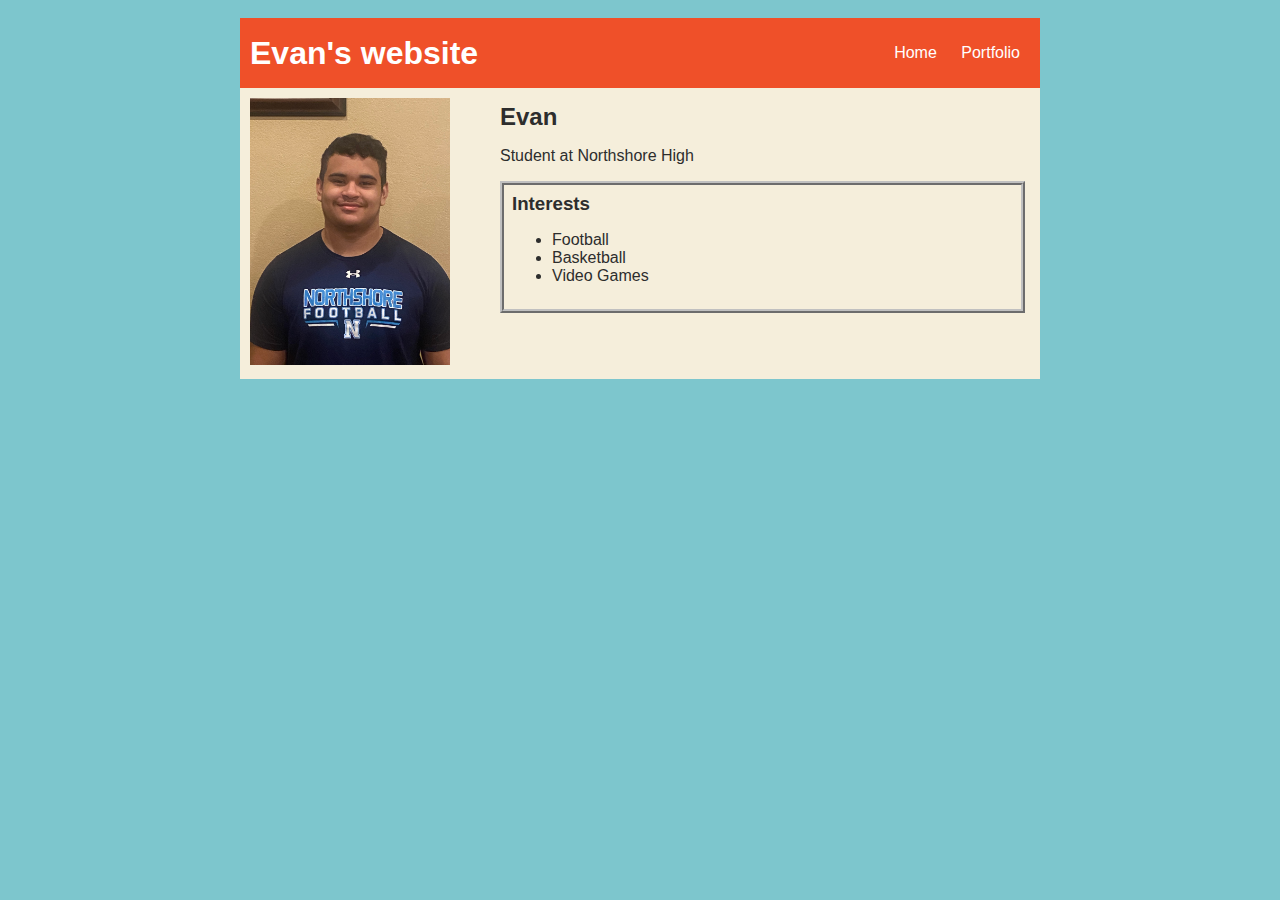
<file: index.html>
<!DOCTYPE HTML>
<html>
    <head>
        <title>
            Murillo
        </title>
        <link rel="stylesheet" href="style.css">
    </head>

    <body>
        <div id="all-contents">
            <!-- All content goes here -->
            <nav>
                <h1>
                    Evan's website
                </h1>
                <ul id="nav-ul">
                <li class ="nav-li"><a href = "index.html">Home</a></li>
                <li class ="nav-li"><a href = "portfolio.html">Portfolio</a></li>
                </ul>
            </nav>
            <main>
                 <!-- Sidebar section -->
                 <div class= "sidebar"> 
                    <img class= "sidebar-img " src="images /profile picture.webp">
                 </div>

                 <!-- Content section -->
                 <div class = "content">
                    <h2>Evan</h2>
                    <p> 
                        Student at Northshore High
                    </p>
                    <!-- Interests section -->
                    <div id="interests">
                    <h3>Interests</h3>
                    <ul>
                     <li>Football</li>
                     <li>Basketball</li>
                     <li>Video Games</li>
                 </ul>
            </div>
        </div>
       </div>
      </main>
     </div>
    </body>
</html>
</file>
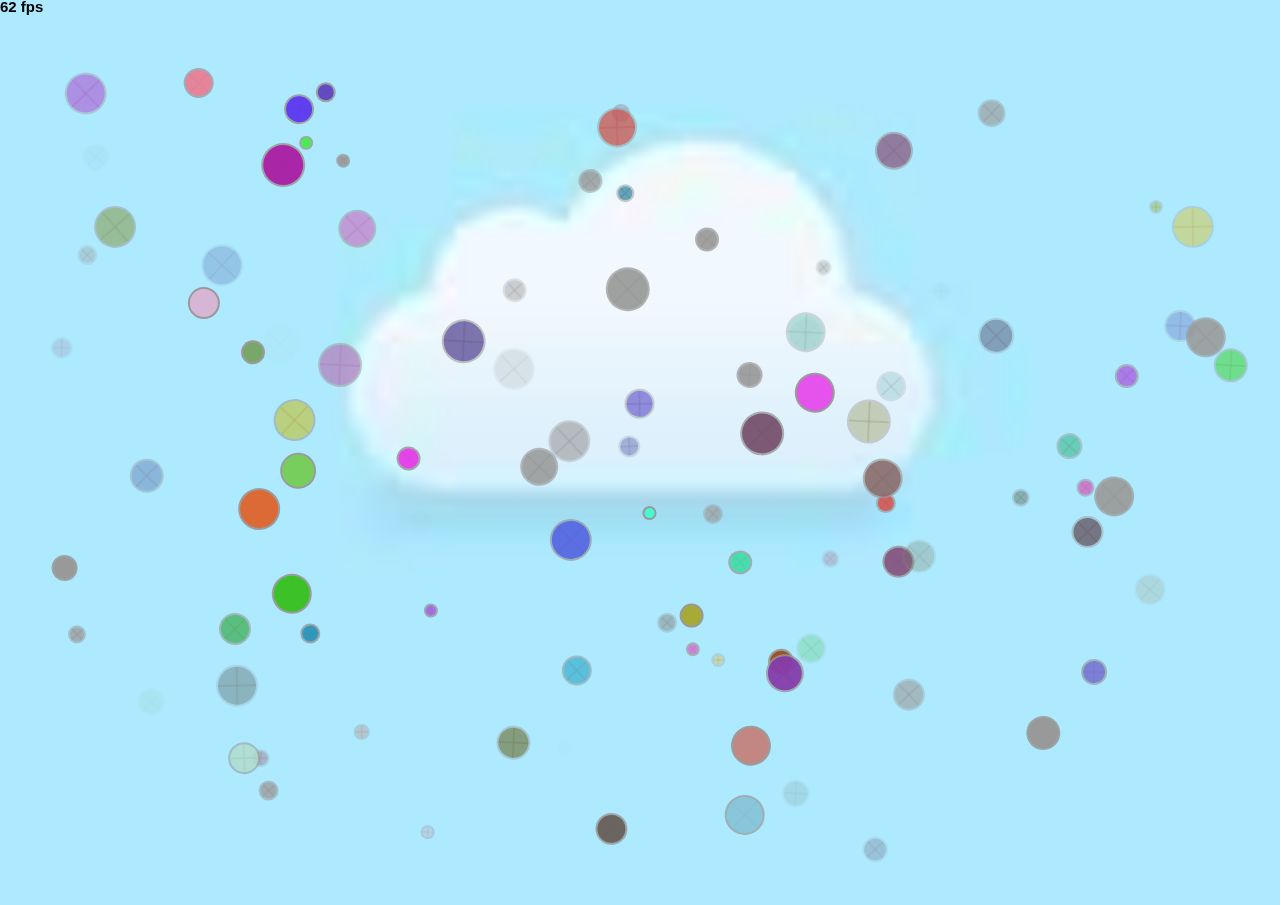
<file: projects/circularity/index.html>
<!doctype html>

<html>
    <head>
        <meta charset="utf-8">

        <title>Operation Spark || Motion Poem</title>
        <meta name="description" content="Operation Spark Motion Poem">
        <meta name="author" content="operationspark.org">
        <meta name="viewport" content="width=device-width, initial-scale=1.0">
        
        <link href="css/bootstrap.min.css" rel="stylesheet" media="screen">
        <link href="css/style.css" rel="stylesheet">

        <!-- all core CreateJS and 3rd party libraries are listed here: -->
        <script src="bower_components/lodash/lodash.min.js"></script>
        <script src="bower_components/easeljs/lib/easeljs-0.8.2.min.js"></script>
        <script src="bower_components/opspark-draw/draw.js"></script>
        <script src="bower_components/racket/racket.js"></script>

        <!-- our app javascript code -->
        <script src="js/opspark.js"></script>
        <script src="js/init.js"></script>
        
        <style type="text/css">
            /*override default styles here*/
        </style>
    </head>
    <body>
        <div>
            <canvas id="canvas" width="500" height="500"></canvas>
        </div>
        <script id="motion-poem">
            (function(){
                init(window);
                window.opspark.makeGame();
            })();
        </script>
    </body>

</html>
</file>
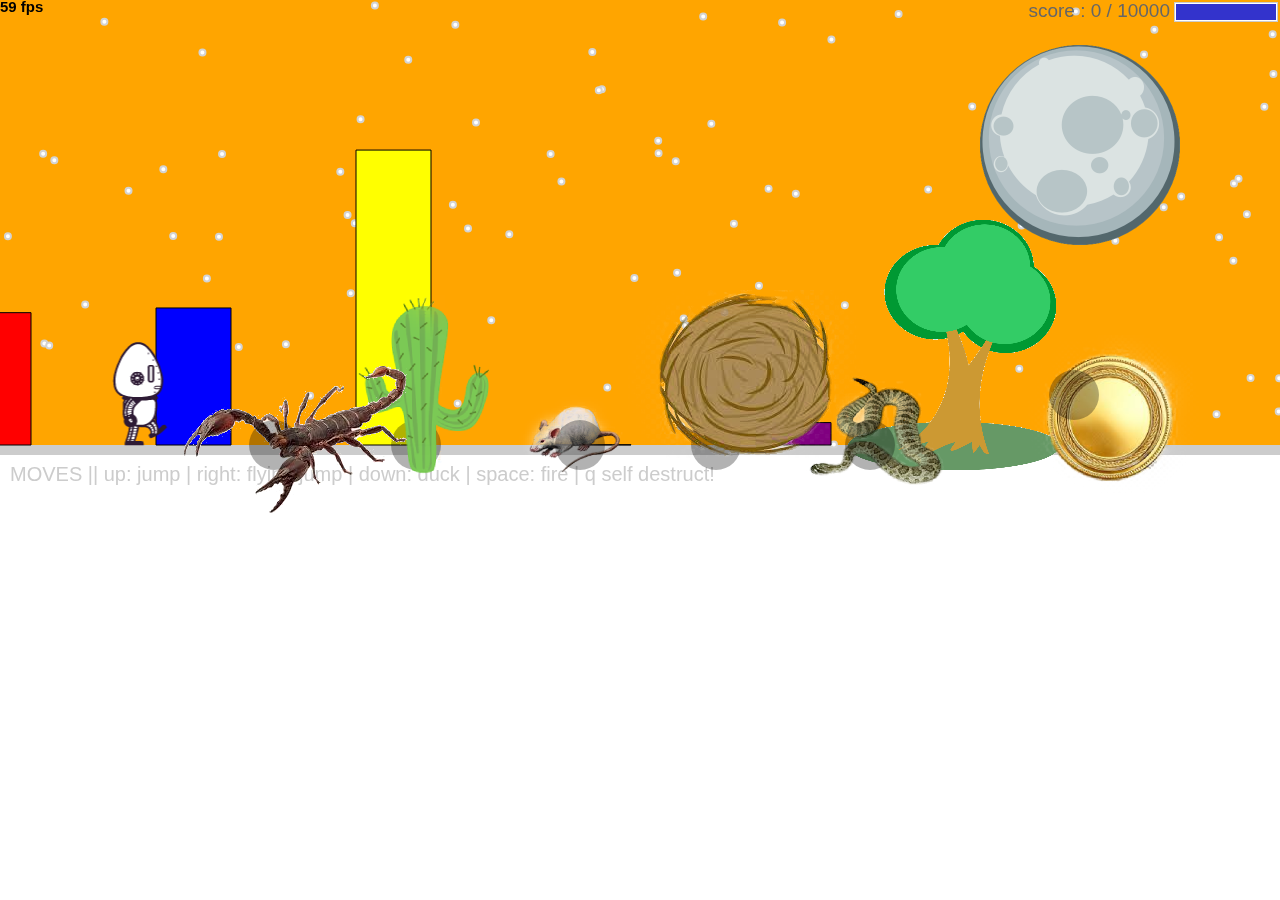
<file: projects/runtime/index.html>
<!DOCTYPE html>
<html>
  <head>
    <meta charset="utf-8" />

    <title>Operation Spark || Runtime!</title>
    <meta name="description" content="Operation Spark Motion Poem" />
    <meta name="author" content="operationspark.org" />
    <meta name="viewport" content="width=device-width, initial-scale=1.0" />

    <link href="css/bootstrap.min.css" rel="stylesheet" media="screen" />
    <link href="css/style.css" rel="stylesheet" />

    <!-- all core CreateJS and 3rd party libraries are listed here: -->
    <script src="bower_components/lodash/lodash.min.js"></script>
    <script src="bower_components/bluebird/js/browser/bluebird.min.js"></script>
    <script src="js/lib/proton-1.0.0.min.js"></script>
    <script src="bower_components/easeljs/lib/easeljs-0.8.2.min.js"></script>
    <script src="bower_components/PreloadJS/lib/preloadjs-0.6.2.min.js"></script>
    <script src="bower_components/TweenJS/lib/tweenjs.min.js"></script>
    <script src="bower_components/SoundJS/lib/soundjs-0.6.2.min.js"></script>
    <script src="bower_components/opspark-draw/draw.js"></script>
    <script src="bower_components/racket/racket.js"></script>

    <!-- our app javascript code -->
    <script src="js/util/load.js"></script>
    <script src="js/util/spin.min.js"></script>
    <script src="js/util/point.js"></script>
    <script src="js/spritesheet.js"></script>
    <script src="js/world/rules.js"></script>
    <script src="js/particle/particleManager.js"></script>
    <script src="js/orb/orbManager.js"></script>
    <script src="js/projectile/projectileManager.js"></script>
    <script src="js/view/pacifier.js"></script>
    <script src="js/view/background.js"></script>
    <script src="js/view/ground.js"></script>
    <script src="js/view/hud.js"></script>
    <script src="js/player/halle.js"></script>
    <script src="js/player/playerManager.js"></script>
    <script src="js/opspark.js"></script>
    <script src="js/game.js"></script>
    <script src="js/init.js"></script>
    <script src="js/levelData.js"></script>
    <script src="js/runLevels.js"></script>

    <!--Load Additional Scripts Here-->
  </head>
  <body>
    <div id="main">
      <canvas id="canvas" width="500" height="500"></canvas>
    </div>
    <script id="index">
      (function () {
        "use strict";
        background(window);
        makeLevelData(window);
        runLevels(window);
        init(window);
      })();
    </script>
  </body>
</html>
</file>
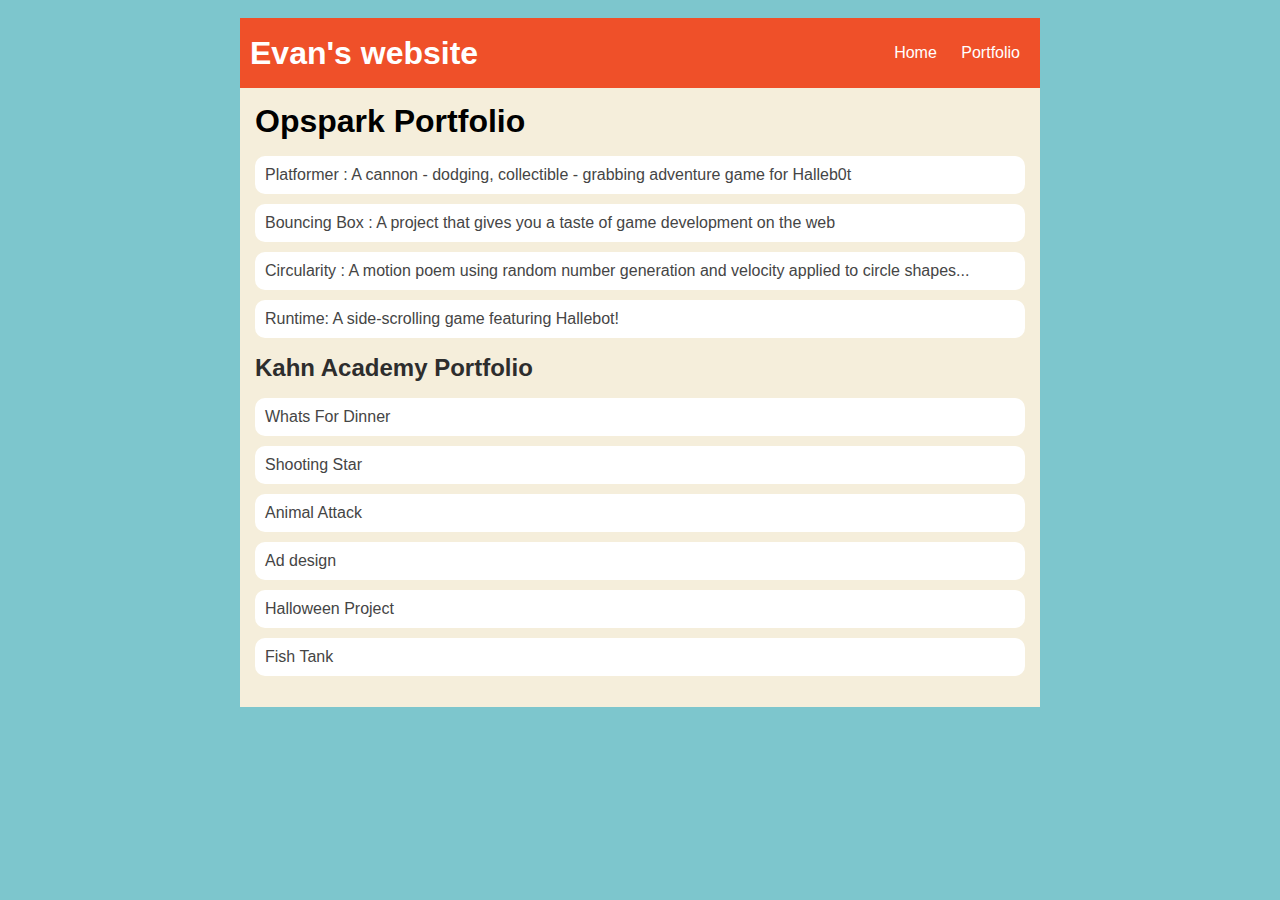
<file: portfolio.html>
<!DOCTYPE HTML>
<html>
    <head>
        <title>
            Murillo
        </title>
        <link rel="stylesheet" href="style.css">
    </head>

    <body>
        <div id="all-contents">
            <!-- All content goes here -->
            <nav>
                <h1>
                    Evan's website
                </h1>
                <ul id="nav-ul">
                    <li class ="nav-li"><a href = "index.html">Home</a></li>
                    <li class ="nav-li"><a href = portfolio.html>Portfolio</a></li>
                </ul>
            </nav>
            <main>
            <div class = "content">
                <h1>Opspark Portfolio</h1>
                <ul id ="portfolio"> 
                    <li><a href="projects/platformer/">Platformer : A cannon - dodging, collectible - grabbing adventure game for Halleb0t</a></li>
                    <li><a href="projects/bouncing-box/">Bouncing Box : A project that gives you a taste of game development on the web </a></li>
                    <li><a href="projects/circularity/">Circularity : A motion poem using random number generation and velocity applied to circle shapes...</a></li>
                    <li><a href="projects/runtime">Runtime: A side-scrolling game featuring Hallebot!</a></li>
 
                </ul>
                <h2>Kahn Academy Portfolio</h2>
                <ul id ="portfolio"> 
                    <li><a href="https://www.khanacademy.org/computer-programming/spin-off-of-project-whats-for-dinner/6129554043617280" >Whats For Dinner</a></li>
                    <li><a href="https://www.khanacademy.org/computer-programming/spin-off-of-project-shooting-star/5284148463190016" >Shooting Star </a></li>
                    <li><a href="https://www.khanacademy.org/computer-programming/spin-off-of-project-animal-attack/5994824437514240"  > Animal Attack</a></li> 
                    <li><a href="https://www.khanacademy.org/computer-programming/spin-off-of-project-ad-design/6424729258213376"  >Ad design</a></li>
                    <li><a href="https://www.khanacademy.org/computer-programming/halloween-project/6029077512634368"  >Halloween Project</a></li> 
                    <li><a href="https://www.khanacademy.org/computer-programming/spin-off-of-project-fish-tank/6060238340800512"  >Fish Tank</a></li> 
                </ul>
            </div>
      </main>
     </div>
    </body>
</html>
</file>
<file: style.css>
body {
    background: rgb(125, 198, 205);
    color: rgb(45, 45, 45);
    padding: 10px;
    font-family: arial;
}
#all-contents {
  max-width: 800px;
    margin: auto;
}

/* navigation menu */
nav {
    background: rgb(239, 80, 41);
   margin: 0 auto;
    display: flex;
    padding: 10px;
}
h1 {
    display: flex;
    align-items: center;
    color: white;
    flex: 1;
    margin: 0;
}
#nav-ul {
    list-style-image: none;
}
.nav-li {
    display: inline-block;
    padding: 0 10px;
}
a {
    text-decoration: none;
    color: #fff;
}

/* main container area beneath menu */
main {
    background: rgb(245, 238, 219);
    display: flex;
}
.sidebar {
    margin-right: 25px;
    padding: 10px;
}
.sidebar-img {
    width: 200px;
}
.content {
    flex: 1;
    padding: 15px;
}

/* portfolio styles */
#interests {
    border: 4px silver ridge;
    padding: 8px;
}
h2, h3 {
    margin: 0px;
}
/* portfolio styles */
.content h1 {
color: black;
}

#portfolio {
list-style-type: none;
padding-left: 0;
}

#portfolio li {
background: #fff;
padding: 10px;
border-radius: 10px;
margin-bottom: 10px;
}

#portfolio li:hover {
background: #eee;
}

#portfolio a {
text-decoration: none;
color: #454545;
}
</file>
<file: projects/circularity/css/style.css>
body {
    background: url("../img/cloud.jpg") ;
    background-color: #f1e5e5;
    -webkit-background-size: cover;
    -moz-background-size: cover;
    -o-background-size: cover;
    background-size: cover;
}
</file>
<file: projects/runtime/css/style.css>
body, html {
    width: 100%;
    height: 100%;
    margin: 0;
    padding: 0;
    overflow: hidden;
    -moz-user-select: none;
    -webkit-user-select: none;
    -ms-user-select: none;
}
canvas {
    -moz-user-select: none;
    -webkit-user-select: none;
    -ms-user-select: none;
    position:absolute;
}
</file>
